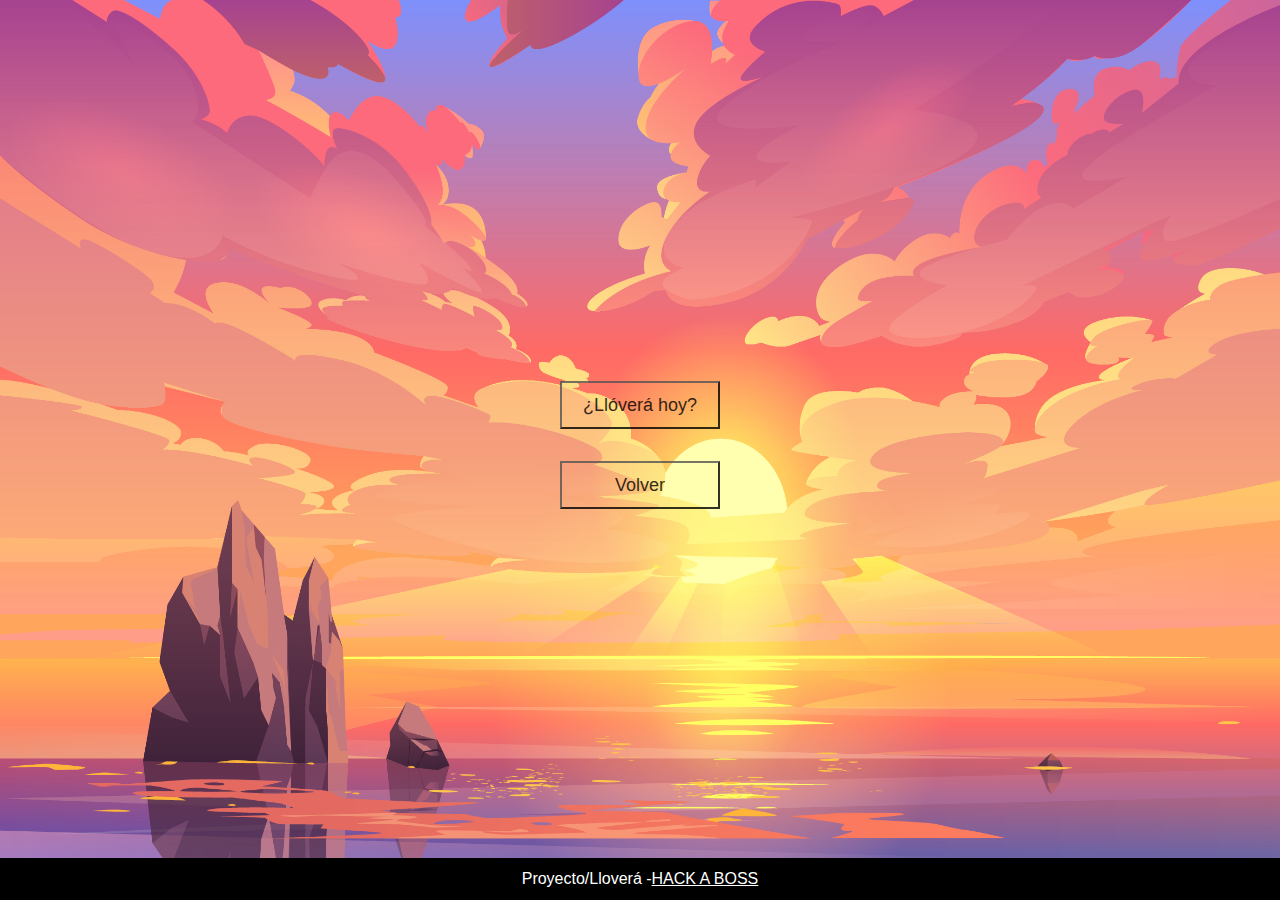
<file: index.html>
<!DOCTYPE html>
<html lang="es">
  <head>
    <meta charset="UTF-8" />
    <meta http-equiv="X-UA-Compatible" content="IE=edge" />
    <meta name="viewport" content="width=device-width, initial-scale=1.0" />
    <link href="style.css" rel="stylesheet" type="text/css" />
    <link rel="stylesheet" href="boton.css" type="text/css">
    <script src="llovera.js" defer></script>
    <title>Proyecto lloverá</title>
    <link rel="stylesheet" href="style.css" />
    <script src="/llovera.js" defer></script>
  </head>
  <body>
    <header>
      
    </header>

   

    <main class="container" id="container">
        
      
      <!-- <h1 class="container">El tiempo en tu localidad</h1> -->
      <!-- <h2 id="city"></h2> -->

      <button id="button" class="btn btn2 container">¿Llóverá hoy?</P></button>
      <button class="button2 container" id="button2" class="btn btn2">
        Volver
      </button>
      <span id="countdown"></span>
    <div>
      <section id="contenedores" className="cajas">
        
      </section>
  
    </main>

 

    <footer>
      Proyecto/Lloverá - <a href="http://www.hackaboss.com">HACK A BOSS</a>
    </footer>
  </body>
</html>
</file>
<file: style.css>
* {
  margin: 0;
  padding: 0;
  box-sizing: border-box;
  font-family: "Gill Sans", "Gill Sans MT", Calibri, "Trebuchet MS", sans-serif;
}

button {
  width: 10rem;
  height: 3rem;
  font-size: 18px;
  opacity: 0.8;
  background-color: transparent;
  text-align: center;
  margin: 1rem auto;
  color: black;
  order: 2;
}

button:hover,
button:active {
  background-color: initial;
  background-position: 0 0;
  color: #ffffff;
}

button:active {
  opacity: 0.5;
}

body {
  min-height: 100vh;
  display: flex;
  flex-direction: column;
  align-content: flex-end;
}

.container.morning {
  background-image: url("/imagenes/paisaje.jpg");
  background-repeat: no-repeat;
  background-position: center;
  background-size: cover;
  order: 2;
}

.container.after {
  background-image: url("/imagenes/mountains.jpg");
  background-repeat: no-repeat;
  background-position: center;
  background-size: cover;
  order: 2;
}

.container.night {
  background-image: url("/imagenes/anochecer.jpg");
  background-repeat: no-repeat;
  background-position: center;
  color: rgb(255, 255, 255);
  background-size: cover;

  order: 2;
}

main {
  display: flex;
  flex-direction: column;
  justify-content: center;
  flex-grow: 1;
  padding: 2rem;
  background-image: url(/imagenes/paisaje.jpg);
  background-size: 100% 100%;
  justify-content: center;
  text-align: center;
}

section {
  margin-top: 2rem;
  display: grid;

  grid-template-columns: repeat(auto-fit, minmax(130px, 1fr));
  gap: 1rem;
  text-align: center;
}

article {
  display: flex;
  flex-direction: column;
  justify-content: flex-start;

  -webkit-box-shadow: 19px 30px 84px 43px rgba(0, 0, 0, 0.26);
  -moz-box-shadow: 19px 30px 84px 43px rgba(0, 0, 0, 0.26);
  box-shadow: 19px 30px 84px 43px rgba(0, 0, 0, 0.26);
  border-radius: 10px;
  padding: 1rem;

  align-items: center;
}
article h2 {
  padding: 1rem;
  font-size: 20px;
  order: 5;
}

article img {
  width: 125px;
  height: 125px;
  order: 3;
}

article p {
  font-size: 22px;
  padding: 0.3rem;
}

article :nth-child(5) {
  order: 3;
}
article :nth-child(6) {
  order: 4;
}

h1 {
  font-size: 44px;
  padding: 3rem;
  order: 0;
}
h3 {
  font-size: 44px;
  padding: 3rem;
  order: 4;
}

#llueve {
  color: black;
}

button.dark {
  color: white;
  border-color: white;
  background-color: transparent;

  color: rgb(255, 255, 255);
  box-shadow: 0 0 40px 40px #ffffff00 inset, 0 0 0 0 #db3434;
  -webkit-transition: all 150ms ease-in-out;
  transition: all 150ms ease-in-out;
}

button.dark:hover,
button:active {
  background-color: rgb(255, 255, 255);
  background-position: 0 0;
  color: #e21313c6;
  box-shadow: 0 0 10px 0 #ffffff inset, 0 0 10px 4px #ffffff;
}

button:active {
  opacity: 0.5;
}

h1 h3 {
  color: rgb(16, 15, 15);
  background-position: 0 0;
  background: opacity 1em;
}

footer {
  padding: 0.75rem;

  display: flex;
  flex-direction: row;
  justify-content: center;
  background-color: black;
  color: white;
  order: 2;
}

footer a {
  color: white;
  background-color: black;
}
</file>
<file: boton.css>
/* html {
  height: 100%;
}

body {
  height: 100%;
  margin: 0px;
  display: flex;
  justify-content: center;
  align-items: center;
  background-color: transparent;
} */

.lluvia {
  width: 100%;
  height: 100%;
  min-width: 600px;
  max-width: 800px;
  max-height: 500px;
  display: grid;
  grid-template-columns: repeat(3, 1fr);
  grid-template-rows: repeat(3, 1fr);
  order: 1;
}

.row {
  display: flex;
  justify-content: center;
  align-items: center;
}

.rain {
  position: relative;
  width: 100%;
  height: 100%;
}

.rain:nth-of-type(1) {
  --duration: 2.7s;
  --delay: 1s;
  transform: translate(10%, 10%) scale(0.9);
}

.rain:nth-of-type(2) {
  --duration: 2.1s;
  --delay: 1.2s;
  transform: translate(-20%, 40%) scale(1.3);
}

.rain:nth-of-type(3) {
  --duration: 2.3s;
  --delay: 2s;
  transform: translate(0%, 50%) scale(1.1);
}

.rain:nth-of-type(4) {
  --duration: 2s;
  --delay: 4s;
  transform: translate(0%, -10%) scale(1.2);
}

.rain:nth-of-type(5) {
  --duration: 2.5s;
  --delay: 0s;
  transform: translate(10%, 0%) scale(0.9);
}

.rain:nth-of-type(6) {
  --duration: 2s;
  --delay: 2.7s;
  transform: translate(-20%, 0%) scale(1);
}

.rain:nth-of-type(7) {
  --duration: 1.8s;
  --delay: 1.3s;
  transform: translate(20%, -40%) scale(1.2);
}

.rain:nth-of-type(8) {
  --duration: 2.2s;
  --delay: 0s;
  transform: translate(20%, 0%) scale(1);
}

.rain:nth-of-type(9) {
  --duration: 2s;
  --delay: 0.5s;
  transform: translate(0%, -10%) scale(1.3);
}

.drop {
  background-color: rgba(94, 94, 94, 0.658);
  width: 3px;
  height: 100px;
  position: absolute;
  top: calc(50% - 100px);
  left: calc(50% - 1.5px);
  animation-name: fall;
  animation-duration: var(--duration);
  animation-delay: var(--delay);
  animation-iteration-count: infinite;
  animation-timing-function: ease-in;
  animation-fill-mode: backwards;
}

@keyframes fall {
  0% {
    transform: translateY(-120vh);
  }
  45% {
    transform: translateY(0%);
    opacity: 1;
  }
  46% {
    opacity: 0;
  }
  100% {
    opacity: 0;
  }
}

.waves > div {
  position: absolute;
  top: 0px;
  left: 0px;
  right: 0px;
  bottom: 0px;
  border-radius: 50%;
  border: solid rgb(120, 120, 120) 3px;
  animation-name: spread;
  animation-duration: var(--duration);
  animation-delay: var(--delay);
  animation-iteration-count: infinite;
  animation-timing-function: ease-out;
  animation-fill-mode: backwards;
}

.waves > div:nth-child(2) {
  animation-delay: calc(var(--delay) + 0.3s);
  animation-timing-function: linear;
}

@keyframes spread {
  0% {
    transform: scale(0);
    opacity: 1;
  }
  40% {
    transform: scale(0);
    opacity: 1;
  }

  100% {
    transform: scale(1);
    opacity: 0;
  }
}

.splash {
  position: absolute;
  top: 10%;
  bottom: 50%;
  left: 35%;
  right: 35%;
  border-radius: 8px;
  clip-path: polygon(
    7% 100%,
    5% 95%,
    3% 80%,
    11% 50%,
    17% 38%,
    23% 44%,
    30% 53%,
    37% 28%,
    40% 29%,
    45% 43%,
    51% 53%,
    59% 36%,
    64% 22%,
    67% 23%,
    70% 34%,
    72% 46%,
    79% 37%,
    83% 37%,
    93% 61%,
    96% 76%,
    96% 94%,
    94% 100%
  );
  background-color: rgba(77, 77, 77, 0.359);
  transform-origin: bottom;
  animation-name: splash;
  animation-duration: var(--duration);
  animation-delay: var(--delay);
  animation-iteration-count: infinite;
  animation-timing-function: ease-out;
  animation-fill-mode: backwards;
}

@keyframes splash {
  0% {
    transform: scale(0.3, 0);
  }

  49% {
    transform: scale(0.3, 0);
  }

  50% {
    transform: scale(0.3, 0.3);
  }

  60% {
    transform: scale(0.7, 1);
  }

  90% {
    transform: scale(1, 0);
  }

  100% {
    transform: scale(1, 0);
  }
}

.particles > div {
  position: absolute;
  border-radius: 100%;
  background-color: rgba(95, 95, 95, 0.436);
  animation-duration: var(--duration);
  animation-delay: var(--delay);
  animation-iteration-count: infinite;
  animation-timing-function: ease;
  animation-fill-mode: backwards;
}

.particles > div:nth-child(1) {
  width: 7px;
  height: 7px;
  top: 50%;
  left: 50%;
  animation-name: jumpLeft;
}

.particles > div:nth-child(2) {
  width: 5px;
  height: 5px;
  top: 30%;
  left: 50%;
  animation-name: jumpLeft;
  animation-delay: calc(var(--delay) + 0.1s);
}

.particles > div:nth-child(3) {
  width: 3px;
  height: 3px;
  top: 20%;
  left: 70%;
  animation-name: jumpRight;
  animation-delay: calc(var(--delay) + 0.15s);
}

.particles > div:nth-child(4) {
  width: 5px;
  height: 5px;
  top: 30%;
  left: 50%;
  animation-name: jumpRight;
  animation-delay: calc(var(--delay) + 0.3s);
}

@keyframes jumpLeft {
  0% {
    transform: translate(0, 0) scale(0);
  }

  45% {
    transform: translate(0, 0) scale(0);
  }

  60% {
    transform: translate(-50px, -90px) scale(1);
  }

  100% {
    transform: translate(-60px, 0px) scale(0.1);
  }
}

@keyframes jumpRight {
  0% {
    transform: translate(0, 0) scale(0);
  }

  45% {
    transform: translate(0, 0) scale(0);
  }

  60% {
    transform: translate(30px, -80px) scale(1);
  }

  100% {
    transform: translate(50px, 0px) scale(0.1);
  }
}
</file>
